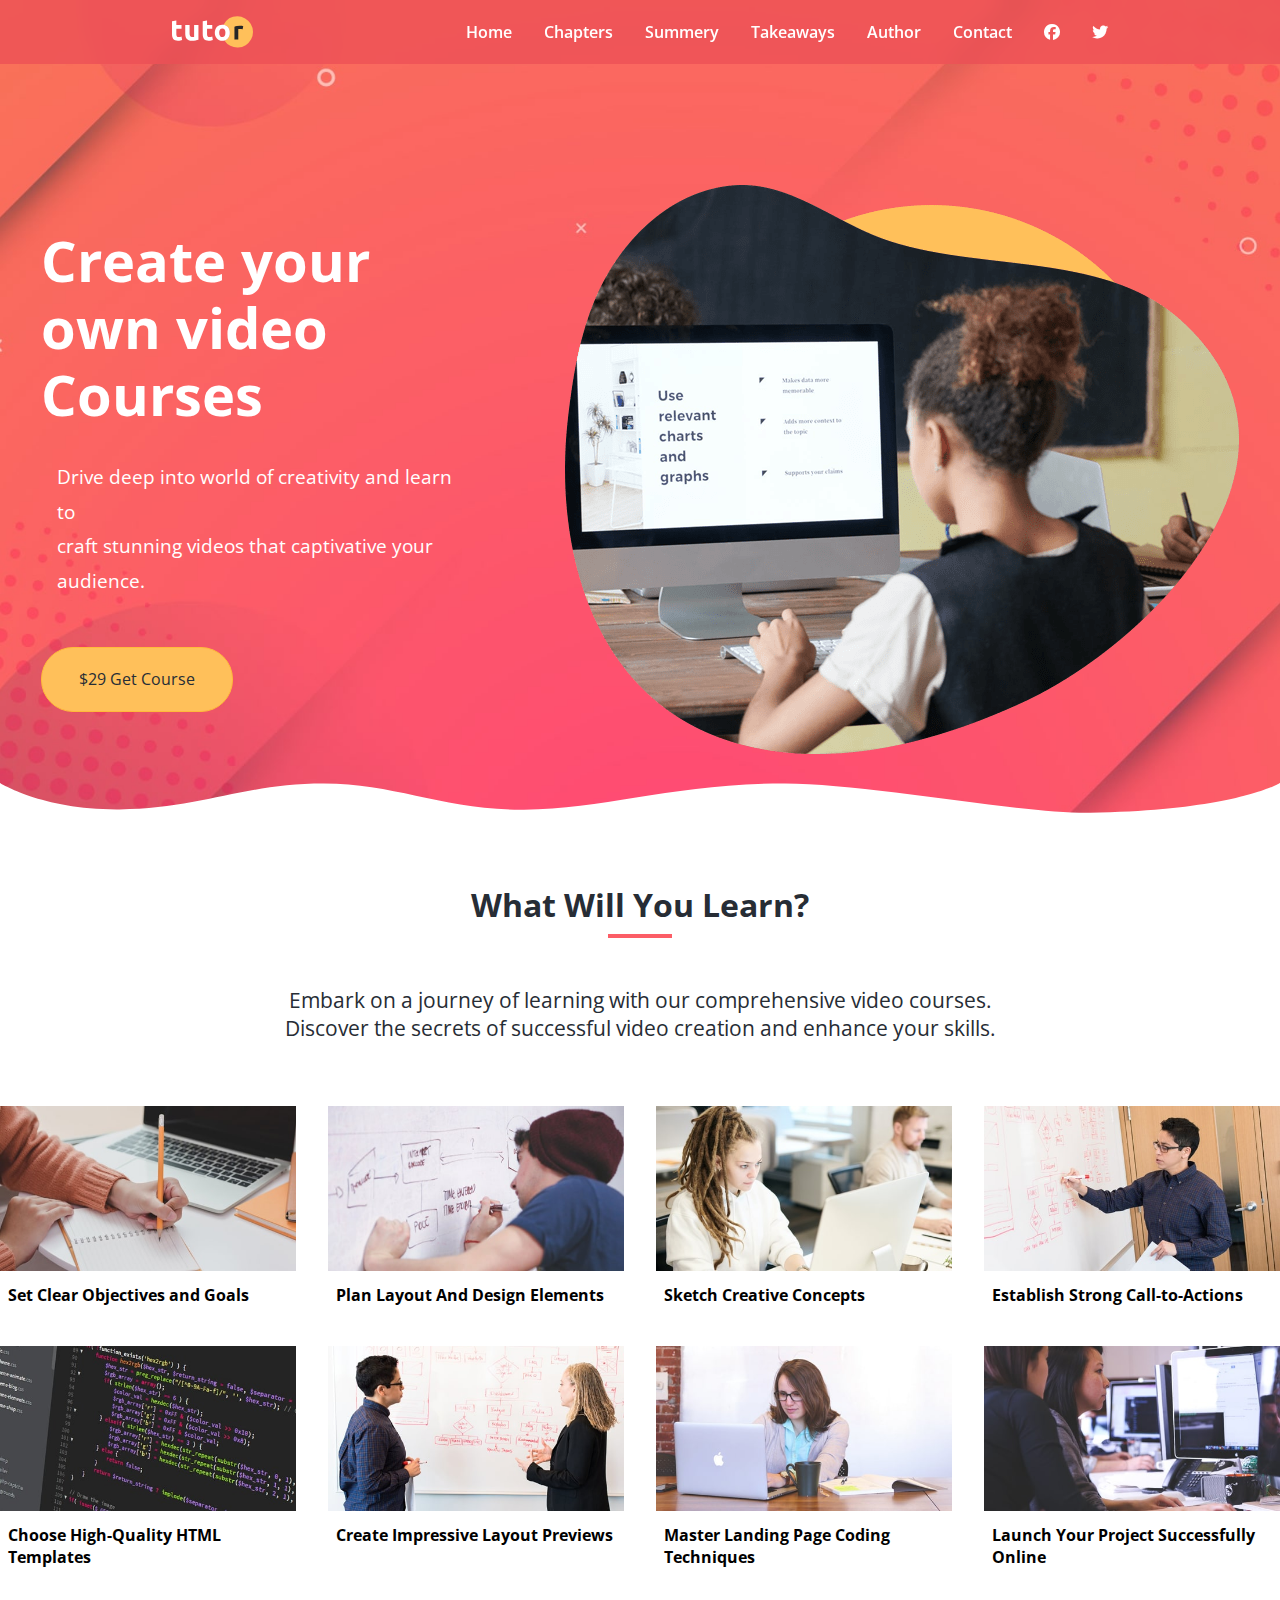
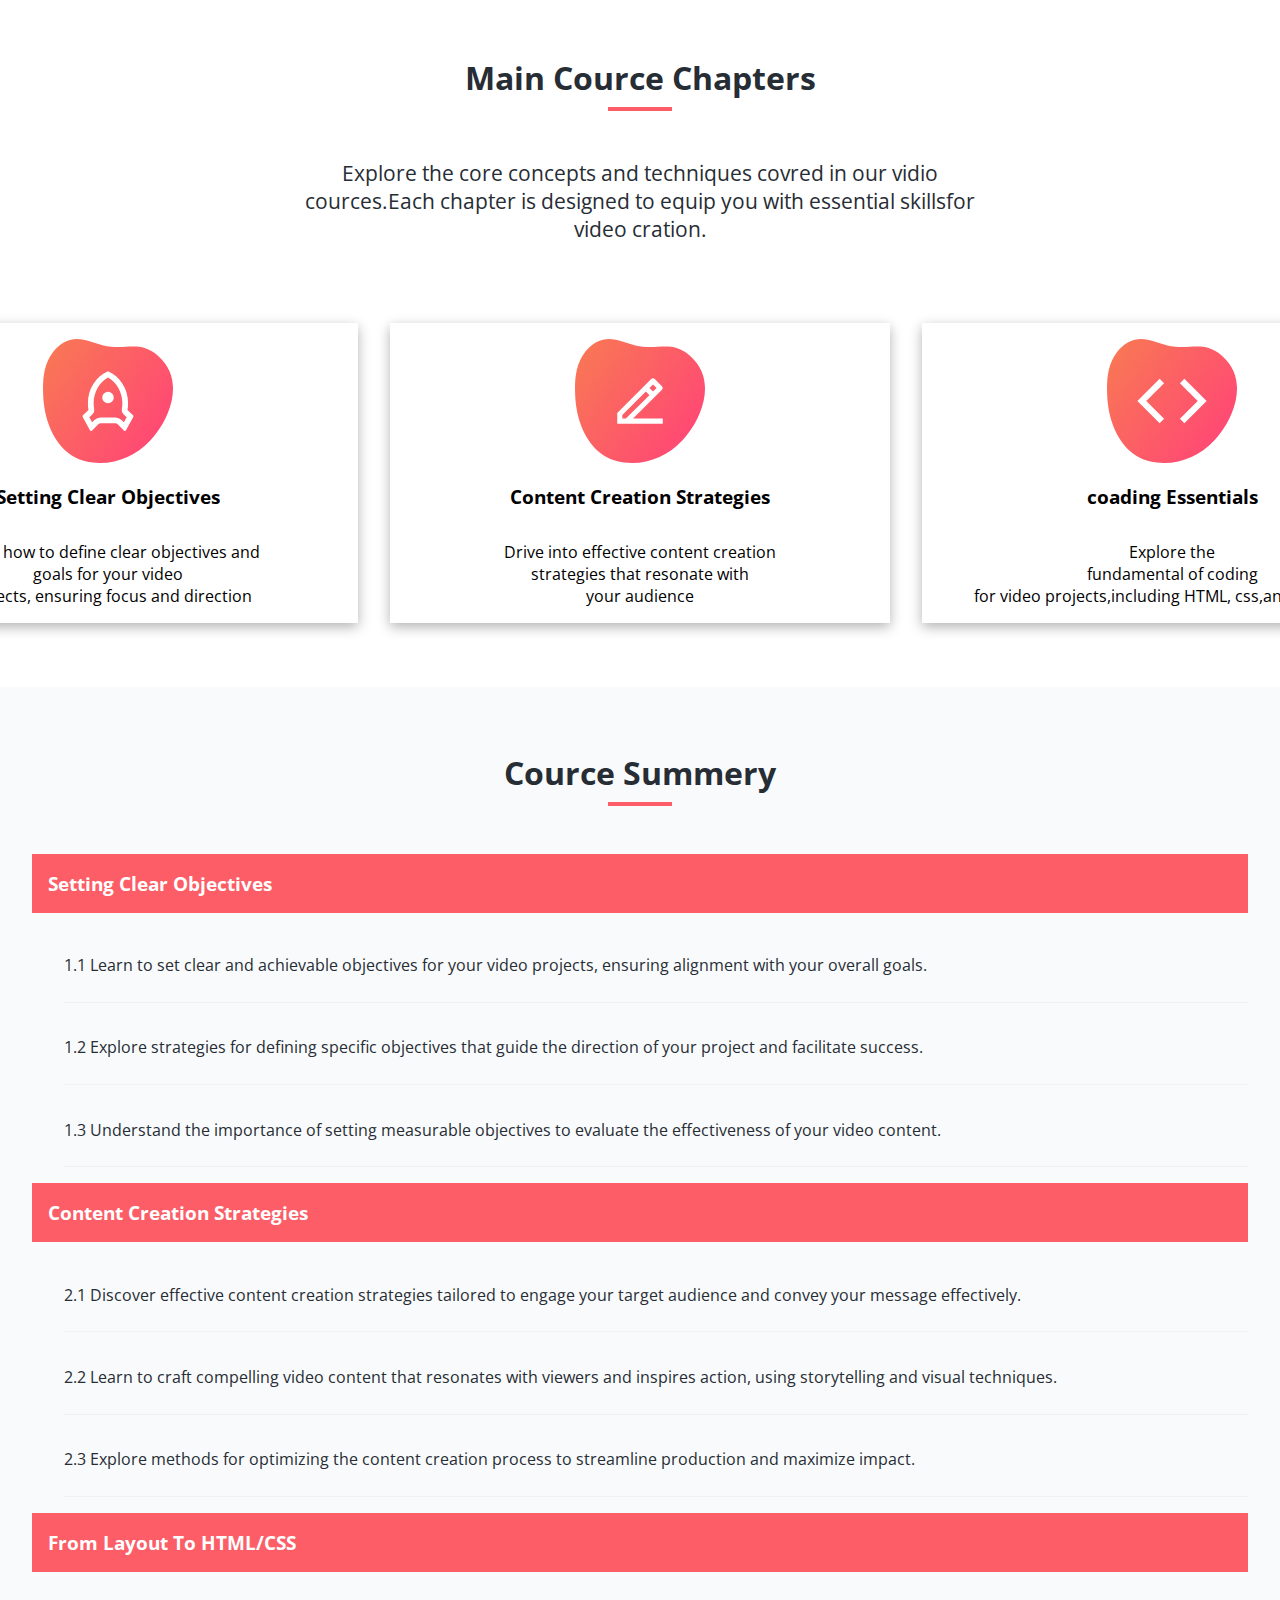
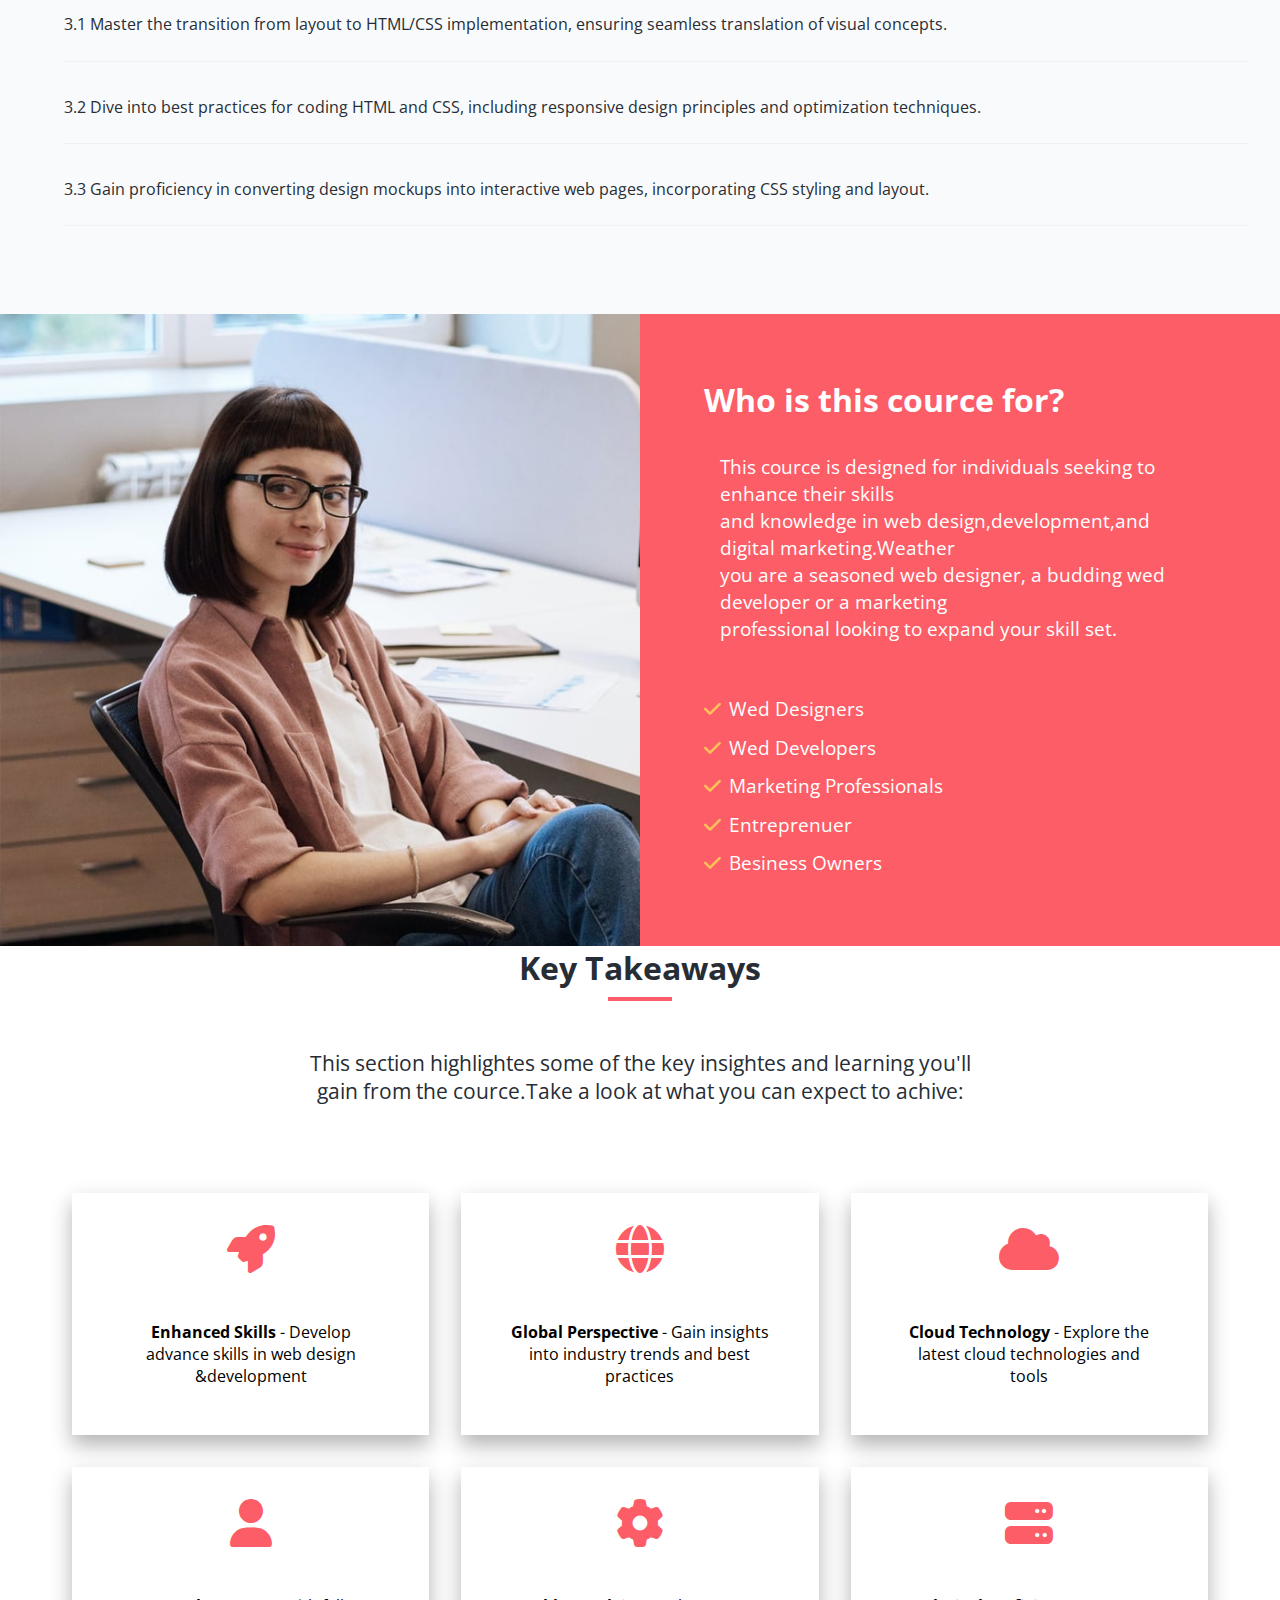
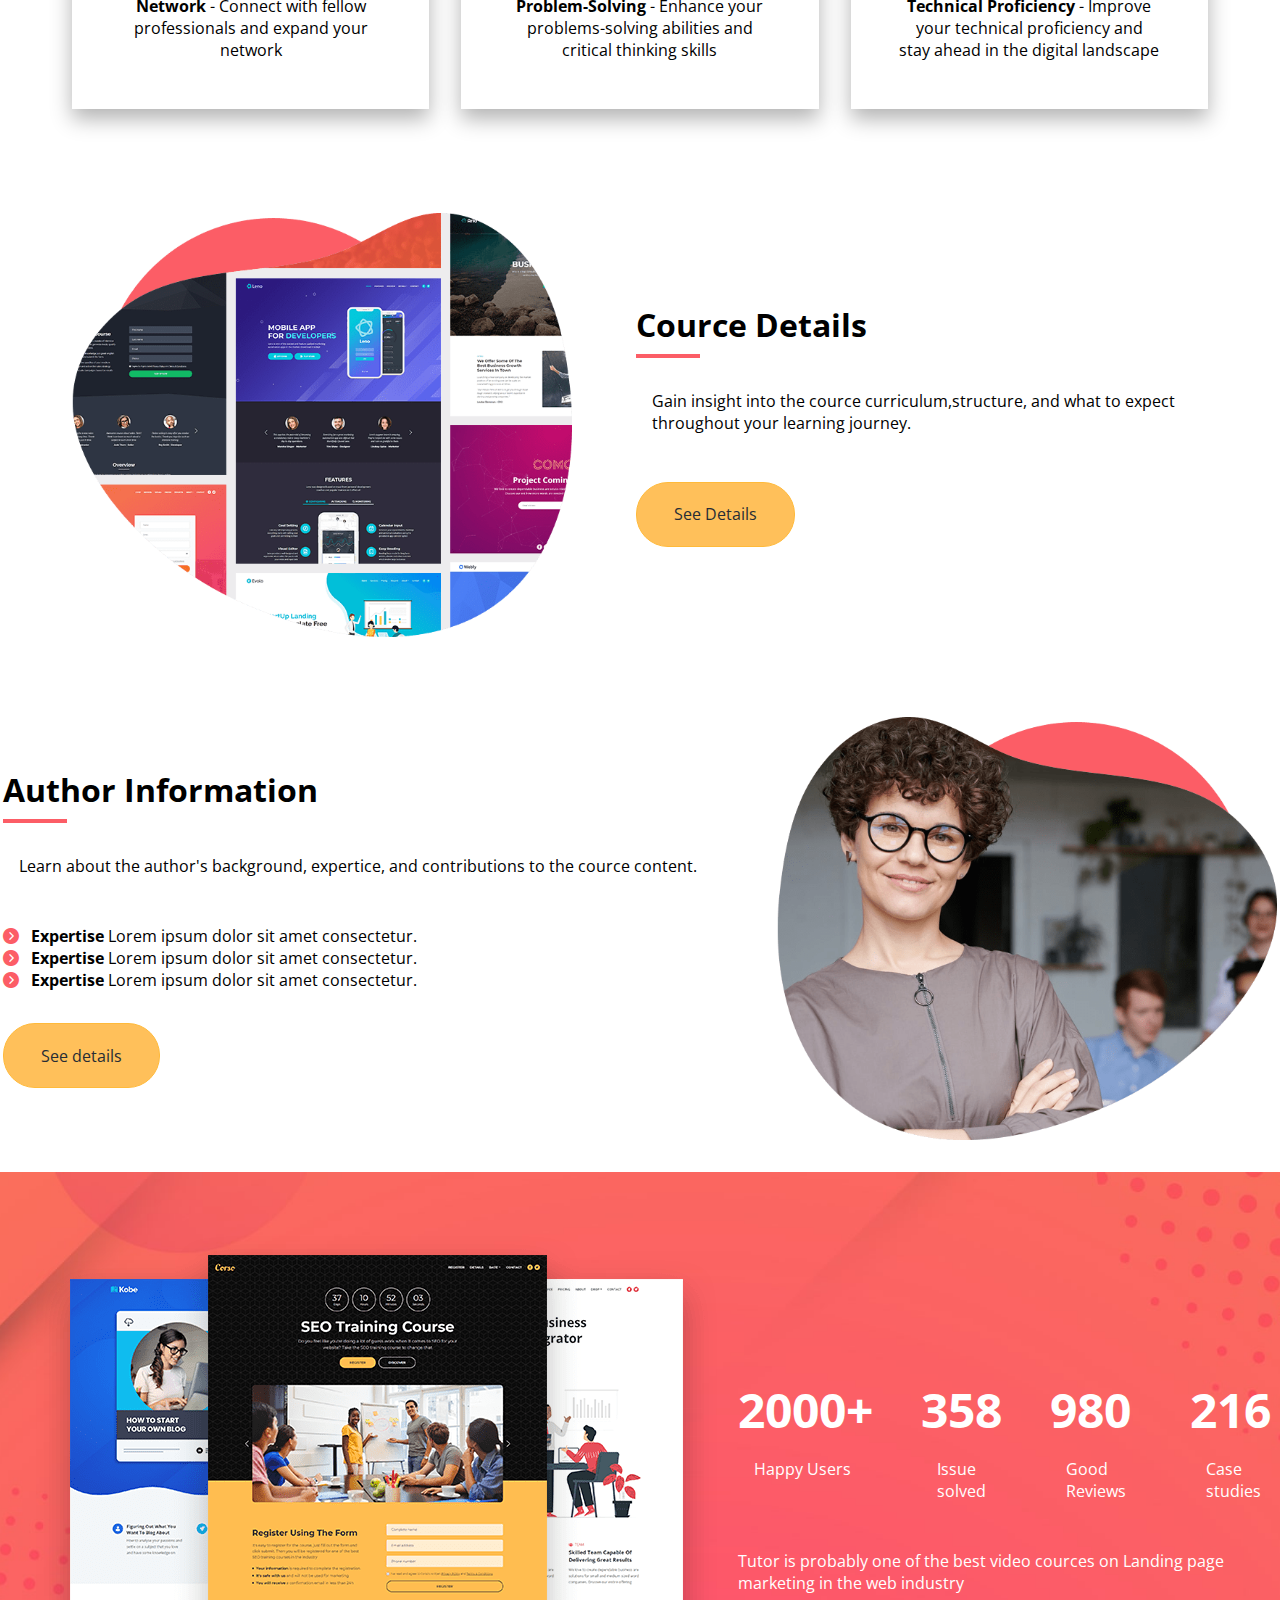
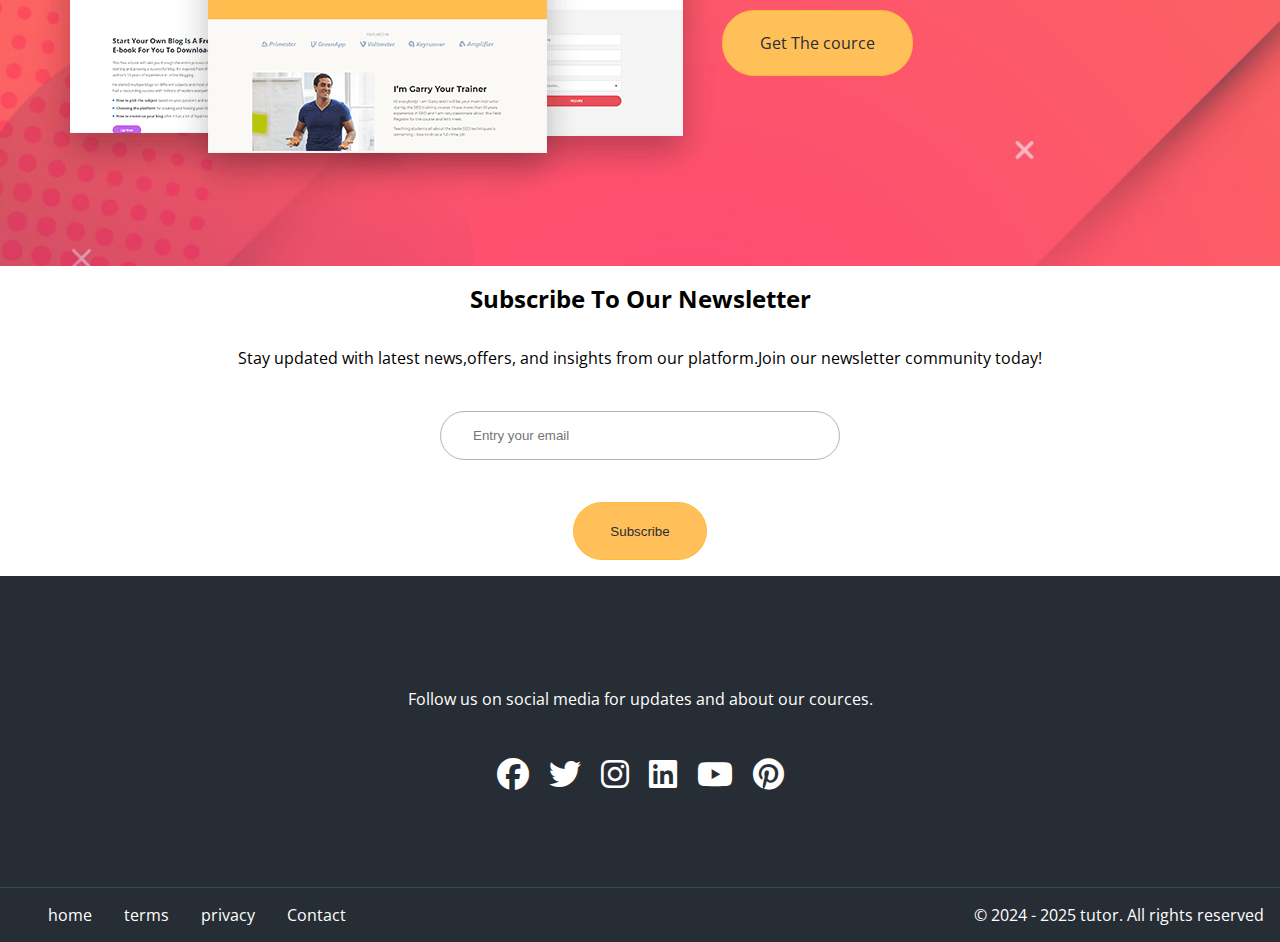
<file: index.html>
<!DOCTYPE html>
<html lang="en">
<head>
    <meta charset="UTF-8">
    <meta name="viewport" content="width=device-width, initial-scale=1.0">
    <link rel="stylesheet" href="https://cdnjs.cloudflare.com/ajax/libs/font-awesome/6.7.2/css/all.min.css" integrity="sha512-Evv84Mr4kqVGRNSgIGL/F/aIDqQb7xQ2vcrdIwxfjThSH8CSR7PBEakCr51Ck+w+/U6swU2Im1vVX0SVk9ABhg==" crossorigin="anonymous" referrerpolicy="no-referrer" />
    <link rel="preconnect" href="https://fonts.googleapis.com">
<link rel="preconnect" href="https://fonts.gstatic.com" crossorigin>
<link href="https://fonts.googleapis.com/css2?family=Open+Sans:ital,wght@0,300..800;1,300..800&family=Poppins:wght@300;400;500;600;700;800&display=swap" rel="stylesheet">
    <link rel="stylesheet" href="style.css">
    <link rel="icon" href="./images/favicon.png">
    <title>welcome to Tutor</title>
</head>
<body>
    <nav class="navbar navbar-scrol" role="navigation" aria-lable="main navigation">

        <div class="navbar-flex container container-sm">

            <img src="images/logo.svg" alt="Tuter">
            <div class="main-menu-items">
                <ul class="main-menu-items">
                    <li>
                        <a href="index.html"role="page" roaria-label="Home">Home</a>
                    </li>
                    <li>
                        <a href="#chapters">Chapters</a>
                    </li>
                    <li>
                        <a href="#summery">Summery</a>
                    </li>
                    <li>
                        <a href="#takeaway">Takeaways</a>
                    </li>
                    <li>
                        <a href="#author">Author</a>
                    </li>
                    <li>
                        <a href="contact.html">Contact</a>
                    </li>
                    <li>
                        <a href="https://www.facebook.com/" target="blank">
                            <i class="fa-brands fa-facebook"></i>
                        </a>
                    </li>
                    <li>
                        <a href="https://www.twitter.com/" target="blank">
                            <i class="fa-brands fa-twitter"></i>
                        </a>
                    </li>
        
                </ul>
            </div>
            <div class="mobile-menu">
                <div class="mobile-menu-toggle">
                    <i class="fas fa-bars fa-2x"></i>
                </div>
                <div class="mobile-menu-items active">
                    <ul class="mobile-menu-list">
                        <li>
                            <a href="index.html">Home</a>
                        </li>
                        <li>
                            <a href="#chapters">Chapters</a>
                        </li>
                        <li>
                            <a href="#summery">Summery</a>
                        </li>
                        <li>
                            <a href="#takeaway">Takeaways</a>
                        </li>
                        <li>
                            <a href="#author">Author</a>
                        </li>
                        <li>
                            <a href="contact.html">Contact</a>
                        </li>
                        <li>
                            <a href="https://www.facebook.com/" target="blank">
                                <i class="fa-brands fa-facebook"></i>
                            </a>
                        </li>
                        <li>
                            <a href="https://www.twitter.com/" target="blank">
                                <i class="fa-brands fa-twitter"></i>
                            </a>
                        </li>
            
                    </ul>
                </div>
        
            
        </div>
    </nav>
    <!--hero-->
    <header class="hero">
        <div class="container hero-flex">
            <div class="hero-content">
                <h1>Create your own video Courses</h1>
                <p>
                    Drive deep into world of creativity and learn to<br>
                    craft stunning videos that captivative your audience.
                </p>
                <a href="#" class="btn">$29 Get Course</a>
            </div>
            <img src="images/header-course.png" alt="hero">
        </div>
        <svg
        class="frame-decoration"
        data-name="Layer 2"
        xmlns="http://www.w3.org/2000/svg"
        preserveAspectRatio="none"
        viewBox="0 0 1920 192.275"
      >
        <defs>
          <style>
            .cls-1 {
              fill: #ffffff;
            }
          </style>
        </defs>
        <title>frame-decoration</title>
        <path
          class="cls-1"
          d="M0,158.755s63.9,52.163,179.472,50.736c121.494-1.5,185.839-49.738,305.984-49.733,109.21,0,181.491,51.733,300.537,50.233,123.941-1.562,225.214-50.126,390.43-50.374,123.821-.185,353.982,58.374,458.976,56.373,217.907-4.153,284.6-57.236,284.6-57.236V351.03H0V158.755Z"
          transform="translate(0 -158.755)"
        />
      </svg>
    </header>
    <section class="learn">
        <div class="container1">
          <div class="section-header">
            <h2>What Will You Learn?</h2>
            <div class="heading-border"></div>
            <p>
              Embark on a journey of learning with our comprehensive video
              courses. Discover the secrets of successful video creation and
              enhance your skills.
            </p>
          </div>
  
          <div class="topics">
            <div class="topic">
              <div class="topic-image">
                <img src="images/description-1.jpg" alt="topic" />
              </div>
              <div class="topic-text">
                <h3>Set Clear Objectives and Goals</h3>
              </div>
            </div>
            <div class="topic">
              <div class="topic-image">
                <img src="images/description-2.jpg" alt="alternative" />
              </div>
              <div class="topic-text">
                <h3>Plan Layout And Design Elements</h3>
              </div>
            </div>
            <div class="topic">
              <div class="topic-image">
                <img src="images/description-3.jpg" alt="alternative" />
              </div>
              <div class="topic-text">
                <h3>Sketch Creative Concepts</h3>
              </div>
            </div>
            <div class="topic">
              <div class="topic-image">
                <img src="images/description-4.jpg" alt="alternative" />
              </div>
              <div class="topic-text">
                <h3>Establish Strong Call-to-Actions</h3>
              </div>
            </div>
            <div class="topic">
              <div class="topic-image">
                <img src="images/description-5.jpg" alt="alternative" />
              </div>
              <div class="topic-text">
                <h3>Choose High-Quality HTML Templates</h3>
              </div>
            </div>
            <div class="topic">
              <div class="topic-image">
                <img src="images/description-6.jpg" alt="alternative" />
              </div>
              <div class="topic-text">
                <h3>Create Impressive Layout Previews</h3>
              </div>
            </div>
            <div class="topic">
              <div class="topic-image">
                <img src="images/description-7.jpg" alt="alternative" />
              </div>
              <div class="topic-text">
                <h3>Master Landing Page Coding Techniques</h3>
              </div>
            </div>
            <div class="topic">
              <div class="topic-image">
                <img src="images/description-8.jpg" alt="alternative" />
              </div>
              <div class="topic-text">
                <h3>Launch Your Project Successfully Online</h3>
              </div>
            </div>
          </div>
        </div>
      </section>
      <section class="chapters section" id="chapters">
        <div class="container2">
          <div class="section-header">
            <h2>Main Cource Chapters</h2>
            <div class="heading-border"></div>
            <p>
              Explore the core concepts and techniques covred in our vidio<br>
              cources.Each chapter is designed to equip you with essential skillsfor video cration.
            </p>
          </div>
          <div class="cards">
              <div class="grid-box">
              
              <div class="chapter-cards">
        
              <img src="images/chapters-icon-1.svg" alt="chapter 1">
            <h3>Setting Clear Objectives</h3>
            <p>
              Learn how to define clear objectives and<br> goals for your video<br>
              projects, ensuring focus and direction
            </p>
          </div>
         
          <div class="chapter-cards">
            <img src="images/chapters-icon-2.svg" alt="chapter 2">
            <h3>Content Creation Strategies</h3>
            <p>
            Drive into effective content creation <br>strategies that resonate with <br>your audience
            </p>
          </div>
          <div class="chapter-cards">
            <img src="images/chapters-icon-3.svg" alt="chapter 3">
            <h3>coading Essentials</h3>
            <p>
              Explore the <br>fundamental of coding<br> for video projects,including HTML,
              css,and javaScript
            </p>
          </div>
        </div>
       </div>
        </div>
      </section>
      <section class="summery" id="summery">
        <div class="container3">
          <div class="section-header">
            <h2>Cource Summery</h2>
            <div class="heading-border"></div>
          </div>
          <div class="section-list">
            <div class="list">
                <div class="list-header">Setting Clear Objectives</div>
                <div class="list-item">
                    1.1 Learn to set clear and achievable objectives for your video 
                    projects, ensuring alignment with your overall goals.
                </div>
                <div class="list-item">
                    1.2 Explore strategies for defining specific objectives that guide the
                    direction of your project and facilitate success.
                </div>
                <div class="list-item">
                    1.3 Understand the importance of setting measurable objectives to evaluate the effectiveness of your video content.
                </div>
            </div>
        
            <div class="list">
                <div class="list-header">Content Creation Strategies</div>
                <div class="list-item">
                    2.1 Discover effective content creation strategies tailored to engage
                    your target audience and convey your message effectively.
                </div>
                <div class="list-item">
                    2.2 Learn to craft compelling video content that resonates with
                    viewers and inspires action, using storytelling and visual techniques.
                </div>
                <div class="list-item">
                    2.3 Explore methods for optimizing the content creation process to 
                    streamline production and maximize impact. 
                </div>
            </div>
        
            <div class="list">
                <div class="list-header">From Layout To HTML/CSS</div>
                <div class="list-item">
                    3.1 Master the transition from layout to HTML/CSS
                    implementation, ensuring seamless translation of visual concepts.
                </div>
                <div class="list-item">
                    3.2 Dive into best practices for coding HTML and CSS, including
                    responsive design principles and optimization techniques.
                </div>
                <div class="list-item">
                    3.3 Gain proficiency in converting design mockups into interactive web 
                    pages, incorporating CSS styling and layout.
                </div>
            </div>
        </div>
        

        </div>
      </section>
      <section class="info" id="info">
      <div class="info-container">
        <div class="info-left"></div>
        <div class="info-content">
          <h2>Who is this cource for?</h2>
          <p>
            This cource is designed for individuals seeking to enhance their skills<br>
            and knowledge in web design,development,and digital marketing.Weather<br>
            you are a seasoned web designer, a budding wed developer or a marketing<br>
            professional looking to expand your skill set.
          </p>
          <ul>
            <li><i class="fas fa-check"></i>Wed Designers</li>
            <li><i class="fas fa-check"></i>Wed Developers</li>
            <li><i class="fas fa-check"></i>Marketing Professionals</li>
            <li><i class="fas fa-check"></i>Entreprenuer</li>
            <li><i class="fas fa-check"></i>Besiness Owners</li>
          </ul>
        </div>
      </div>
      </section>
      <section class="takeaway section" id="takeaway">
        <div class="container4">
          <div class="section-header">
            <h2>Key Takeaways</h2>
            <div class="heading-border"></div>
            <p>
              This section highlightes some of the key insightes and learning you'll<br>
              gain from the cource.Take a look at what you can expect to achive:
            </p>
          </div>
          <div class="takeaway-cards">
           
            <div class="card">
              <i class="fas fa-rocket fa-3x text-primary"></i>
              <p>
                <strong>Enhanced Skills</strong> - Develop advance skills in web
                design &development
              </p>
            </div>
            <div class="card">
              <i class="fas fa-globe fa-3x text-primary"></i>
              <p>
                <strong>Global Perspective</strong> - Gain insights into industry 
                trends and best practices
          
              </p>
            </div>
            <div class="card">
              <i class="fas fa-cloud fa-3x text-primary"></i>
              <p>
                <strong>Cloud Technology</strong> - Explore the latest cloud technologies and tools
            
              </p>
            </div>
            <div class="card">
              <i class="fas fa-user fa-3x text-primary"></i>
              <p>
                <strong>Network</strong> - Connect with fellow professionals and expand your network
              
              </p>
            </div>
            <div class="card">
              <i class="fas fa-cog fa-3x text-primary"></i>
              <p>
                <strong>Problem-Solving</strong> - Enhance your problems-solving 
                abilities and critical thinking skills
              </p>
            </div>
            <div class="card">
              <i class="fas fa-server fa-3x text-primary"></i>
              <p>
                <strong>Technical Proficiency</strong> - Improve your technical 
                proficiency and stay ahead in the digital landscape
              </p>
            </div>

          </div>
        </div>
      </section>
      <!--Cource Details-->
      <section class="details section" id="details">
        <div class="container details-flex">
          <img src="images/details.png" alt="details">
          <div class="details-content">
            <h2>Cource Details</h2>
            <div class="heading-border"></div>
            <p>
              Gain  insight into the cource curriculum,structure, and what to expect
              throughout your learning journey.
            </p>
            <a href="#" class="btn">See Details</a>
          </div>
        </div>
      </section>
      <section class="details section" id="author">
        <div class="container5 details-flex">
          <img src="images/author.png" alt="details">
          <div class="details-content">
            <h2>Author Information</h2>
            <div class="heading-border"></div>
            <p>
             Learn about the author's background, expertice, and contributions to the cource content.
            </p>
            <ul>
              <li>
                <i class="fas fa-chevron-circle-right text-primary"></i>
                <strong>Expertise</strong> Lorem ipsum dolor sit amet consectetur.
              </li>
              <li>
                <i class="fas fa-chevron-circle-right text-primary"></i>
                <strong>Expertise</strong> Lorem ipsum dolor sit amet consectetur.
              </li>
              <li>
                <i class="fas fa-chevron-circle-right text-primary"></i>
                <strong>Expertise</strong> Lorem ipsum dolor sit amet consectetur.
              </li>
            </ul>
            <a href="#" class="btn">See details</a>
          </div>
        </div>
      </section>
      <!--Status-->
      <section class="status section" id="stats">
        <div class="container7 stats-flex">
          <img src="images/stats.png" alt="starts">
          <div class="stats-content">
            <div class="stats-numbers">
              <div>
                <h3>2000+</h3>
                <p>Happy Users</p>
              </div>
             
              <div>
                <h3>358</h3>
                <p>Issue solved</p>
              </div>
              <div>
                <h3>980</h3>
                <p>Good Reviews</p>
              </div>
              <div>
                <h3>216</h3>
                <p>Case studies</p>
              </div>
              
            </div>
            <p class="stats-text">
              Tutor is probably one of the best video cources on Landing
              page marketing in the web industry
             
            </p>
            <a href="#" class="btn">Get The cource</a>
        
          </div>
        
      </section>
      <!--News letter-->
      <section class="newsletter section" id="newsletter">
        <div class="container8 newsletter-flex">
          <h2>Subscribe To Our Newsletter</h2>
          <p>
            Stay updated with latest news,offers, and insights from 
            our platform.Join our newsletter community today!
          </p>
          <form>
            <input type="email" name="email" id="email"
            placeholder="Entry your email">
            <button type="submit" class="btn">Subscribe</button>
          </form>
        </div>
      </section>
      <section class="social section">
        <div class="container9 social-flex">
          <p>
            Follow us on social media for updates and about our cources.
          </p>
          <div class="Social-icons">
            <a href="#"> <i class="fa-brands fa-facebook fa-2x"></i></a>
            <a href="#"> <i class="fa-brands fa-twitter fa-2x"></i></a>
            <a href="#"> <i class="fa-brands fa-instagram fa-2x"></i></a>
            <a href="#"> <i class="fa-brands fa-linkedin fa-2x"></i></a>
            <a href="#"> <i class="fa-brands fa-youtube fa-2x"></i></a>
            <a href="#"> <i class="fa-brands fa-pinterest fa-2x"></i></a>
          </div>
        </div>
      </section>
      <footer class="container10 footer-flex">
        <ul class="footer-links">
          <li><a href="#">home</a></li>
          <li><a href="#">terms</a></li>
          <li><a href="#">privacy</a></li>
          <li><a href="contact.html">Contact</a></li>
        </ul>
        <p>&copy; 2024 - 2025 tutor. All rights reserved</p>
      </footer>




    <script src="js/script.js"></script>
    
    
</body>
</html>
</file>
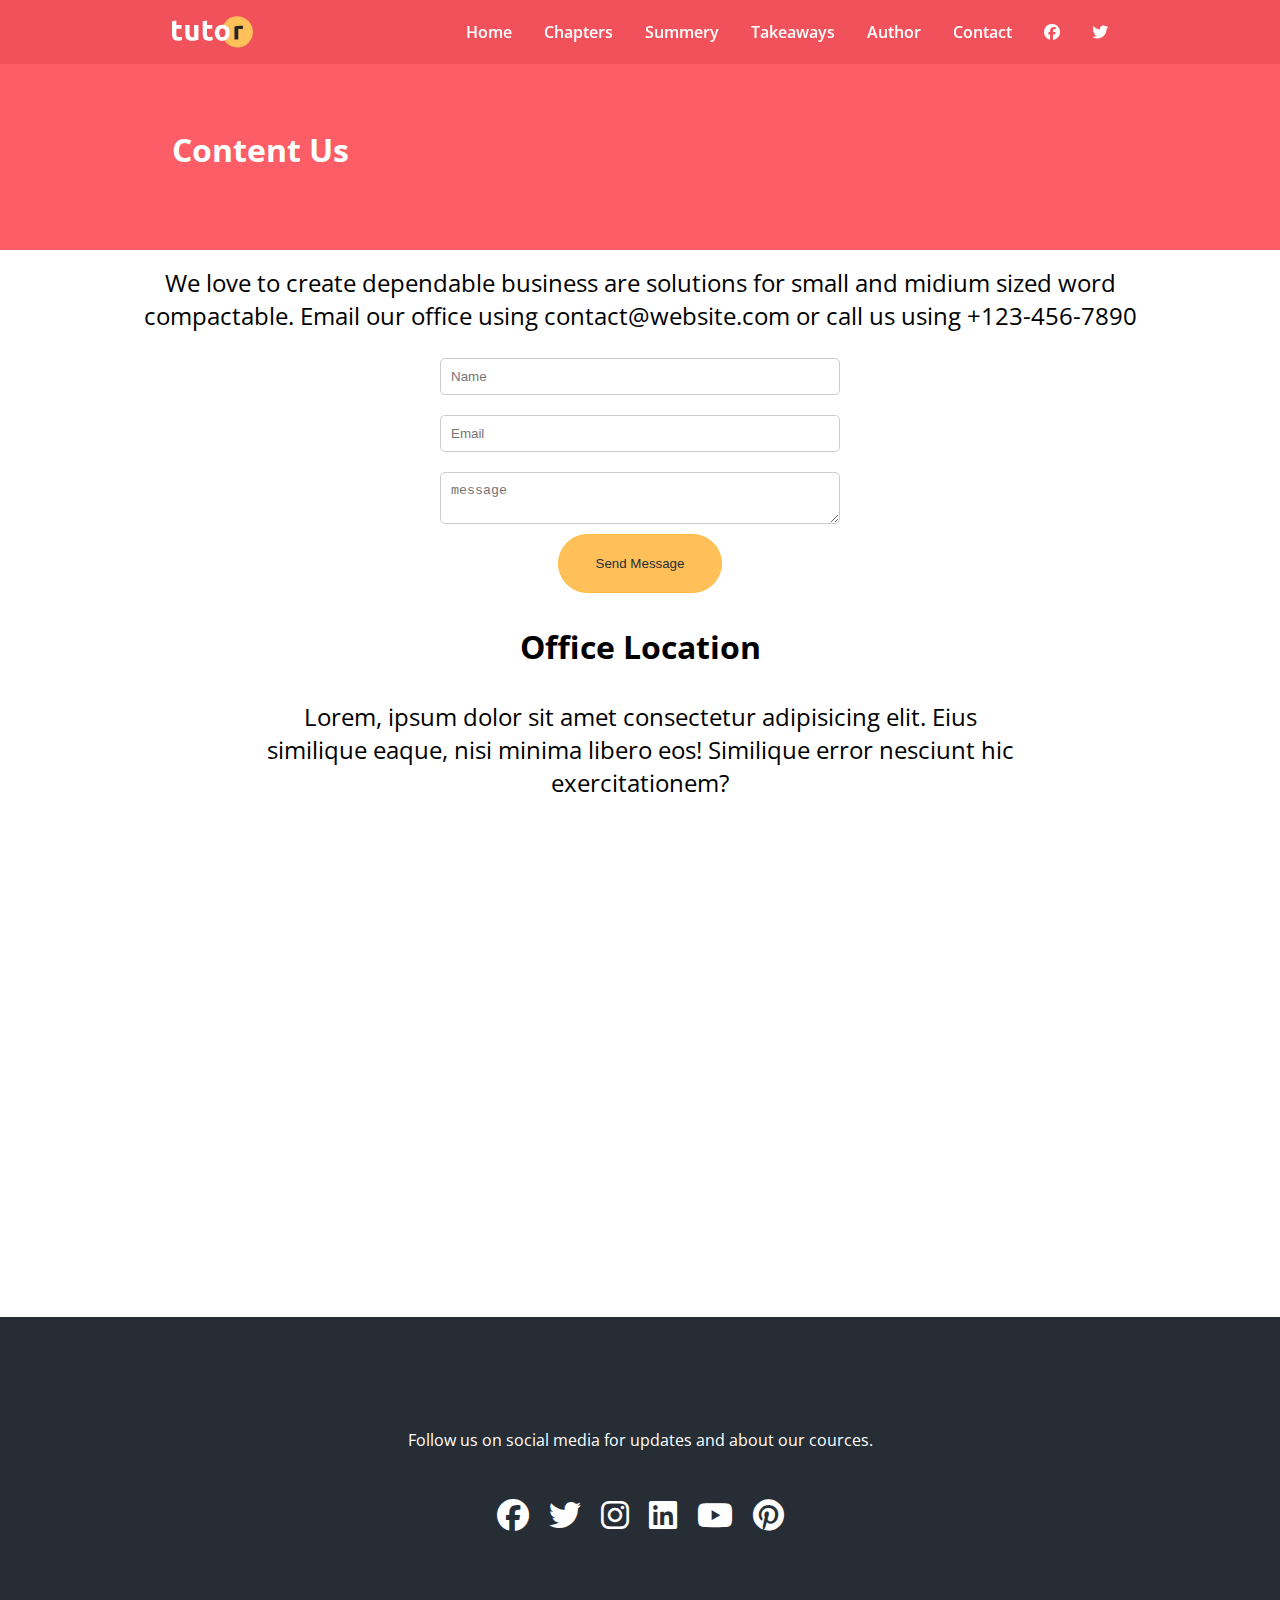
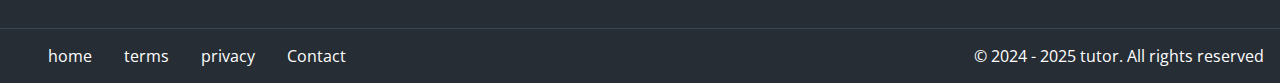
<file: contact.html>
<!DOCTYPE html>
<html lang="en">
<head>
    <meta charset="UTF-8">
    <meta name="viewport" content="width=device-width, initial-scale=1.0">
    <link rel="stylesheet" href="https://cdnjs.cloudflare.com/ajax/libs/font-awesome/6.7.2/css/all.min.css" integrity="sha512-Evv84Mr4kqVGRNSgIGL/F/aIDqQb7xQ2vcrdIwxfjThSH8CSR7PBEakCr51Ck+w+/U6swU2Im1vVX0SVk9ABhg==" crossorigin="anonymous" referrerpolicy="no-referrer" />
    <link rel="preconnect" href="https://fonts.googleapis.com">
<link rel="preconnect" href="https://fonts.gstatic.com" crossorigin>
<link href="https://fonts.googleapis.com/css2?family=Open+Sans:ital,wght@0,300..800;1,300..800&family=Poppins:wght@300;400;500;600;700;800&display=swap" rel="stylesheet">
    <link rel="stylesheet" href="style.css">
    <link rel="icon" href="./images/favicon.png">
    <title>welcome to Tutor</title>
</head>
<body>
    <nav class="navbar navbar-scrol">
        <div class="navbar-flex container container-sm">
            <img src="images/logo.svg" alt="Tuter">
            <div class="main-menu-items">
                <ul class="main-menu-items">
                    <li>
                        <a href="index.html">Home</a>
                    </li>
                    <li>
                        <a href="#chapters">Chapters</a>
                    </li>
                    <li>
                        <a href="#summery">Summery</a>
                    </li>
                    <li>
                        <a href="#takeaway">Takeaways</a>
                    </li>
                    <li>
                        <a href="#author">Author</a>
                    </li>
                    <li>
                        <a href="contact.html">Contact</a>
                    </li>
                    <li>
                        <a href="https://www.facebook.com/" target="blank">
                            <i class="fa-brands fa-facebook"></i>
                        </a>
                    </li>
                    <li>
                        <a href="https://www.twitter.com/" target="blank">
                            <i class="fa-brands fa-twitter"></i>
                        </a>
                    </li>
        
                </ul>
            </div>
            <div class="mobile-menu">
                <div class="mobile-menu-toggle">
                    <i class="fas fa-bars fa-2x"></i>
                </div>
                <div class="mobile-menu-items active">
                    <ul class="mobile-menu-list">
                        <li>
                            <a href="index.html">Home</a>
                        </li>
                        <li>
                            <a href="#chapters">Chapters</a>
                        </li>
                        <li>
                            <a href="#summery">Summery</a>
                        </li>
                        <li>
                            <a href="#takeaway">Takeaways</a>
                        </li>
                        <li>
                            <a href="#author">Author</a>
                        </li>
                        <li>
                            <a href="contact.html">Contact</a>
                        </li>
                        <li>
                            <a href="https://www.facebook.com/" target="blank">
                                <i class="fa-brands fa-facebook"></i>
                            </a>
                        </li>
                        <li>
                            <a href="https://www.twitter.com/" target="blank">
                                <i class="fa-brands fa-twitter"></i>
                            </a>
                        </li>
            
                    </ul>
                </div>
        
            
        </div>
    </nav>
   
     <!--inner-header-->
    <header class="inner-header">
        <div class="container-sm">
            <h1>Content Us</h1>

        </div>
    </header>  
    <section class="contact-form section">
       <div class="container-form">
            
            <p>
                We love to create dependable business are solutions for small
                and midium
                sized word compactable. Email our office using contact@website.com or call
                us using +123-456-7890
                
            </p>
            <form action="https://formspree.io/f/xzzdnraw"
            method="POST" >
                
                <input type="text" name="name" placeholder="Name">
                <input type="email" name="email" placeholder="Email">
                <textarea type="message"placeholder="message" name="messsage" id=""></textarea>
                <button type="submit" class="btn">Send Message</button>
            </form>
        </div>
    
    
    </section>  
    <!--Locatuion-->
    <section class="location section">
        <div class="container-small">
            <h2>Office Location</h2>
            <p>
                Lorem, ipsum dolor sit amet consectetur adipisicing elit. Eius similique eaque, nisi minima libero eos! Similique error nesciunt hic exercitationem?
            </p>
            <div class="map">
                <iframe
                 src="https://www.google.com/maps/embed?pb=!1m18!1m12!1m3!1d31103.091590235374!2d80.21977195!3d12.979113899999998!2m3!1f0!2f0!3f0!3m2!1i1024!2i768!4f13.1!3m3!1m2!1s0x3a525d9ff2065a3b%3A0x66435015604038cc!2sVelachery%2C%20Chennai%2C%20Tamil%20Nadu!5e0!3m2!1sen!2sin!4v1740761103273!5m2!1sen!2sin"
                  width="600" height="450" style="border:0;" allowfullscreen="" loading="lazy" referrerpolicy="no-referrer-when-downgrade"></iframe>
            </div>
            </div>
    </section>
    <!--Social section-->
      <section class="social section">
        <div class="container9 social-flex">
          <p>
            Follow us on social media for updates and about our cources.
          </p>
          <div class="Social-icons">
            <a href="#"> <i class="fa-brands fa-facebook fa-2x"></i></a>
            <a href="#"> <i class="fa-brands fa-twitter fa-2x"></i></a>
            <a href="#"> <i class="fa-brands fa-instagram fa-2x"></i></a>
            <a href="#"> <i class="fa-brands fa-linkedin fa-2x"></i></a>
            <a href="#"> <i class="fa-brands fa-youtube fa-2x"></i></a>
            <a href="#"> <i class="fa-brands fa-pinterest fa-2x"></i></a>
          </div>
        </div>
      </section>
      <footer class="container10 footer-flex">
        <ul class="footer-links">
          <li><a href="#">home</a></li>
          <li><a href="#">terms</a></li>
          <li><a href="#">privacy</a></li>
          <li><a href="contact.html">Contact</a></li>
        </ul>
        <p>&copy; 2024 - 2025 tutor. All rights reserved</p>
      </footer>




    <script src="js/script.js"></script>
    
    
</body>
</html>
</file>
<file: style.css>
*,
*::before,
*::after{
    margin: 0;
    padding: 0;
    box-sizing: border-box;
}
:root{
    --primary-color:#fc5d66;
    --Secondary-color:#ffc05a;
    --light-color:#f9fafb;
    --dark-color:#272d35;
}
body{
    font-family:'Open Sans','sans-serif';
    overflow-x: hidden;
}
a{
    text-decoration: none;
}
ul{
    list-style: none;
}
img{
    max-width: 100%;
}
.logo{
    width: rem;
    padding: 0px 2px;
}
.container{
    display: flex;
    max-width: 1200px;
    margin: 0 auto;
    padding:0 2rem;
}
.container-sm{
    display: flex;
    max-width: 1000px;
    margin: 0 auto;
    padding:0 2rem;

}
.navbar-flex{
    display: flex;
    justify-content:space-between;
    align-items: center;

}
.main-menu-items{
    display:flex;
    align-items: center;
    gap:2rem;
    font-weight: 600;

    
}
.navbar img{
    width: 81px;
    height: 32px;
}
.navbar a{
    color: #fff;
}
.navbar a:hover{
    color:#ffb947
}



.navbar{
    background-color: transparent;
    color:white;
    padding: 1rem 2rem;
    position: fixed;
    top: 0;
    right: 0;
    left:0;
    z-index:1000;
    transition: 0.9s ease-in-out;
    align-items: center;

}
/*mobile Meny*/
.mobile-menu{
    display: none;
}
.navbar-scrol{
    background-color: rgba(235, 77, 85, 0.7);
    backdrop-filter: blur(10px);
    
    

}
.navbar .mobile-menu-items{
    color: #fff;
    cursor: pointer;  
    position: absolute;
    top: 100%;
    left:0;
    width:100%;
    background-color: rgba(0, 0,0, 0.8);
    opacity: 0.95;
    padding: 3rem 2rem;
    text-align:center;
    box-shadow: 0 2px 5px rgba(0,0,0,0.1 );
    transform: translateX(100%);
    transition: 0.3s ease-in-out;
   
}
.navbar .mobile-menu-items.active{
    transform: translate(0);
}

.navbar .mobile-menu-list{
    display:flex;
    flex-direction: column;
    gap: 2rem;
    font-size: 1.2rem;

}
.hero{
    background: #000 url('../images/header-background.jpg')
    center center/cover
    no-repeat;
    padding: 11.5rem 2rem 8rem;
    color: #fff;
    overflow-x: hidden;
    position: relative;
}
.hero-flex{
    display: flex;
    justify-content: space-between;
    align-items: center;
    gap: 6rem;
    padding: 1px;
}
.hero-content h1{
    font-size: 3.5rem;
    line-height:1.2;
    font-weight:700;
    margin-bottom: 1rem;
}
.hero p{
    font-size:1.2rem;
    margin-bottom: 2rem;
    line-height: 1.8;
    font-weight: 400;

}
.btn{
    display: inline-block;
    padding: 1.3rem 2.3rem;
    border: 1px solid rgb(255, 186, 58) ;
    border-radius: 32px;
    background-color: var(--Secondary-color);
    color: var(--dark-color);
    cursor: pointer;
    transition: all 0.2s;

}
.btn:hover{
    background: var(--primary-color);
    color: #fff;
    border-color: #fff;
}
.section-header{
    max-width:750px;
    margin: 0 auto;
    text-align: center;
    margin-bottom: 3rem;
}
.section-header h2{
    font-size: 2rem;
    font-weight: 700;
    color: var(--dark-color);
    margin-bottom: 0.5rem;
}
.section-header p{
    font-size: 1.3rem;
    color:var(--dark-color);
}
.heading-border{
    width: 64px;
    height: 4px;
    background: var(--primary-color);
    margin: 0 auto 2rem;

}  
.chapter-cards img{
    width: 130px;
    margin-top: 1rem ;

}
.cards{
    display: flex;
    flex-direction: column;
    align-items: center;
    justify-content: center;
    text-align: center;

    
}
.container2 .section-header{
    margin-top: 5rem;
}

.grid-box{
    display: grid;
    grid-template-columns: repeat(3, 1fr);
    gap: 2rem;
    padding: 1rem 0 4rem;
    align-items: center;
    justify-content: center;
   
   
}
.chapter-cards{
    align-items: center;
    flex-direction: column;
    justify-content: center;
    text-align: center;
     height: 300px;
    background-color: #fff;
    box-shadow: 0 4px 12px 0 rgba(0, 0, 0, 0.3);
    width: 500px;

   
}
.chapter-cards h3{
    font-size: 1.25;
    font-weight: 700;
    margin:1rem 0 ;

}


.frame-decoration{
    position: absolute;
    bottom: 0;
    left: 0;
    width: 100%;
    height: 100px; 


}
/*topics*/
.topics{
    display: grid;
    grid-template-columns:repeat(4, 1fr);
    gap:2rem;
}
.topic img:hover {
    transform:scale(1.1)
}
.topic img{
    transition: 0.3s
}
.topic h3{
    font-size: 1rem;
    font-weight: 700;
    margin:0.5rem;
}
.summery {
    background: var(--light-color);
    color: var(--dark-color);
    padding: 4rem 2rem 5rem;
   
    
}

.summery {
    padding: 4rem 2rem 5rem;
}

.summery .list-header {
    background: var(--primary-color);
    color: #fff;
    padding: 1rem;
    font-size: 1.2rem;
    font-weight: 700;
    margin: 1rem 0;
}

.summery .list-item {
    padding: 1.6rem 0;
    margin-bottom: 0.5rem;
    margin-left: 2rem;
    border-bottom: 1px solid #f1f1f1; 
}

.summery .list-item :last-child {
    border-bottom:none;
}
/*info section*/
.info-container{
    background:url('./images/audience.jpg') top center/cover no-repeat;
    display: flex;
}
.info-content{
    background-color: var(--primary-color);
    color: #fff;
    flex: 1;
    padding: 4rem;
}
.info-left {
    width: 50%;
}
.info-content h2{
    font-size: 2rem;
    margin-bottom: 1rem;
    font-weight: 700px;
}
.info-content p{
    font-size: 1.2rem;
    margin-bottom: 2rem;
}
.info-content ul li{
          font-size: 1.2rem;
          line-height: 2;
}
.info-content i{
    margin-right: 0.5rem;
    color:var(--Secondary-color);
}
.container4{
    
    max-width: 1200px;
    margin: 0 auto;
    padding:0 2rem;
    align-items: center;
    justify-content: center;
}
.takeaway-cards{
    
        display: grid;
        grid-template-columns: repeat(3, 1fr);
        gap: 2rem;
        padding: 1.5rem 0;
        align-items: center;
        justify-content: center;
        text-align: center;
       
       
    
}
.card{
    box-shadow:  0 10px 20px 0 rgba(0, 0, 0, 0.3);
    align-items: center;
    justify-content: center;
    text-align: center;
    padding: 2rem 2rem;
}
.text-primary{
    color:var(--primary-color);
}
.tex-secondery{
    color:var(--Secondary-color);
}
.card i{
    padding-bottom: 2rem;
}
/*details*/
.details-flex{
    display: flex;
    gap:4rem;
    align-items: center;
    justify-content: center;
    padding-top: 5rem;
   
    
 
}
.details img{
    width: 100%;
    max-width: 500px;

}
.details h2{
    font-size: 2rem;
    font-weight: 700;
    margin-bottom: 0.5rem;
}
.details .heading-border{
    margin: 0;
}
.details p{
    margin:1rem 0 2rem;
}
.details + .details .details-flex{
    flex-direction: row-reverse;

}
.details ul{
    margin-bottom:2rem;
}
.details i{
    margin-right: 0.5rem;
}
.container7{
    margin-top: 2rem;
}


.stats-numbers{
    display: flex;
}
.stats img{
    width:100%;
    max-width: 500px;
}

/*news-letter*/
.newsletter{
    text-align: center;
}
.newsletter-flex h2, p{
    padding: 1rem;
}
.newsletter-flex form{
    display: flex;
    flex-direction: column;
    align-items: center;
    max-width: 100rem;
    padding: 1rem;
    text-align: center;
}
.newsletter-flex .btn{
margin-top: 2rem;

}
.newsletter-flex input{
   
    border: 1px solid rgb(179, 179, 179);
    width: 100%;
    max-width: 400px;
    padding: 1rem 2rem;
    border-radius: 35px;
}
.social{
    background: var(--dark-color);
    color: #fff;
    padding:6rem 2rem;
    text-align: center;
    font-size:center;
    margin-bottom: 0;
}
.social a, .footer-links a{
    color:#fff;

}
.social a:hover, .footer-links a:hover{
    color:var(--Secondary-color);
}
.social p{
    margin-bottom:2rem;
}
.social .social-icons{
    display:flex;
    justify-content: center;
    gap:1rem;
    margin-top:2rem;
    
}
.social a{
    padding: .5rem;
}
.footer-flex{
    background: var(--dark-color);
    color: #fff;
    border-top: 1px solid #384653;
    display: flex;
    align-items: center;
    justify-content: space-between;
}
.footer-links{
    margin-left: 1rem;
    display: flex;
    align-items: center;
    padding: 1rem;
    
}
.footer-links a{
    padding: 1rem;
}
/*inner header*/
.inner-header{
    background: var(--primary-color);
    color:#fff;
    height: 250px;
    padding-top: 8rem;

}
.inner-header .container-small h1{
    font-size: 2.5rem;
    font-weight: 700;
    margin-bottom: 1rem;
}

.contact-form  {
    display: flex;
    justify-content: center;
    align-items: center;
    text-align: center;
    flex-direction: column;
    
    
}
.container-form {
   
    max-width: 1100px;
    margin: 0 auto;
}

.container-form p{
    font-size: 1.5rem;
}

form {
    display: flex;
    flex-direction: column;
    align-items: center;
    width: 100%;
}

input, textarea {
    width: 200%;
    max-width: 400px;
    padding: 10px;
    margin: 10px 0;
    border: 1px solid #ccc;
    border-radius: 5px;
}


.container-small .btn{
    width: 30%;
   align-items: center;
   text-align: center;
}
.location h2{
    font-size: 2rem;
    font-weight: 700;
    margin-bottom:1rem;
    align-items: center;

}

.location {
    display: flex;
    flex-direction: column;
    align-items: center;
    text-align: center;
}
.container-small p{
    font-size: 1.5rem;
    width: 100%;
}
.container-small {
    max-width: 800px;
    width: 110%;
    margin: 2rem auto;
}

.map {
    display: flex;
    justify-content: center;
    margin-top: 20px;
}

.map iframe {
    width: 100%;
    max-width: 600px;
    height: 450px;
    border: 0;
}







/*media query*/
@media(max-width: 1200px){
    .hero .hero-flex{
        gap:2rem;
    }
    .hero img{
        max-width: 500px;
        margin-right: 0;
    }
    .topics{
        grid-template-columns: repeat(3, 1fr);
    }
    
}



@media(max-width: 992px) {
    
    .hero {
        text-align: center;

    }
    .hero .hero-flex{
        flex-direction:column;
         padding-bottom: 4rem;
         
    }
    .hero img {
        max-width: 600px;
        margin-top: 2rem;
    }
    .topics{
        grid-template-columns: repeat(2, 1fr);
    }
    .grid-box{
        grid-template-columns: 1fr;
    }
    .takeaway-cards{
        grid-template-columns: 1fr ;
    }
    .details-flex{
        flex-direction: column;
        gap:2rem;
    }.details-flex,
    .details + .details .details-flex,
    .stats-flex, .stats-content{
        flex-direction: column;
        gap:2rem;
        align-items: center;
        text-align: center;
    }
    
        
    
   
   


}
    
    


@media(max-width: 768px){
    .main-menu-items{
        display: none;
    }
    .navbar.mobile-menu{
        display:block;
    }
    .navbar .mobile-menu{
        display: block;
    }
    .mobile-menu-toggle{
        display: block;
        padding: 10px;
        cursor: pointer;
    }
    .info-container{
        flex-direction: column;
    }
    .info-content{
        padding: 2rem
    }
    .info-content h2{
        font-size: 2rem;
    }
    .info-content p{
        font-size: 1rem;
    }
   .info-left{
    display: none;

   }
  

}
/*stats*/
.stats-flex{
    background:#000 url('images/stats-background.jpg') center center/
    cover 
    no-repeat;
    color: white;
}
.stats-flex{
    display: flex;
    justify-content: space-between;
    align-items: center;
    padding: 4rem 2rem;

}
.stats-numbers{
    display: flex;
    gap:3rem;
    padding: 1rem;
}
.stats-text{
    padding: 1rem;
}
 .stats-numbers h3{
    font-size: 3rem;
    font-weight: 700;
}
.stats-text p{
    font-size:0.8rem;
}


@media(max-width:576px){
    .hero{
        padding-right: 0.2rem;
        padding-left: 0.2rem;
    }
    .hero h1{
        font-size:2.5rem;

    }
    .hero img{
        max-width: 350px;
    }
    .topics{
        grid-template-columns: 1fr;
    }
    .summery .container3{
        padding: 0;
    }
    .stats-numbers{
        flex-direction: column;
    }
    .newsletter-flex input{
        width: 70%;
    }
    .footer-flex{
        display: flex;
        flex-direction: column;
    }
}
</file>
